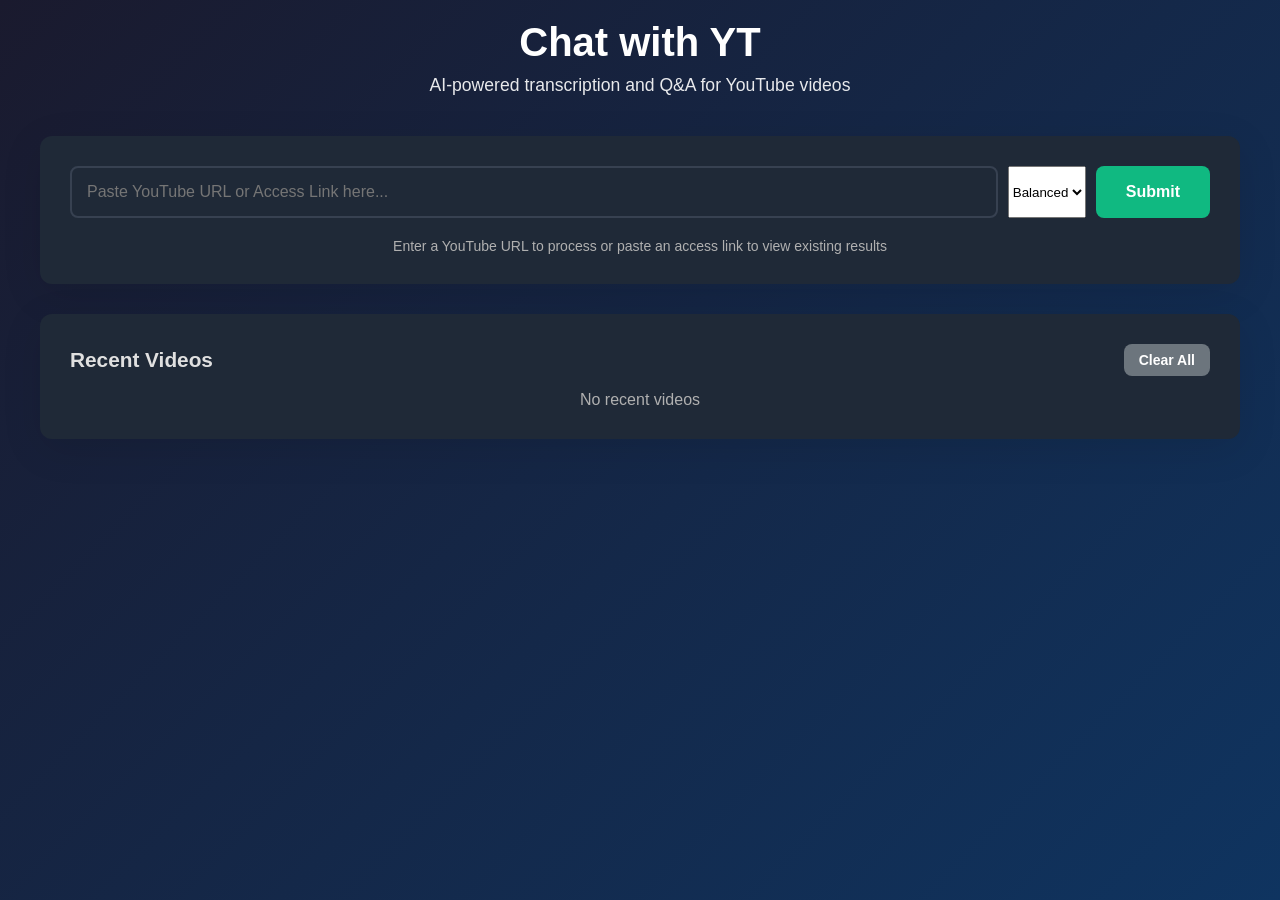
<file: frontend/index.html>
<!DOCTYPE html>
<html lang="en">
<head>
    <meta charset="UTF-8">
    <meta name="viewport" content="width=device-width, initial-scale=1.0">
    <title>Chat with YT</title>
    <link rel="stylesheet" href="style.css">
</head>
<body>
    <div class="container">
        <div class="header">
            <div class="header-content">
                <h1>Chat with YT</h1>
                <p>AI-powered transcription and Q&A for YouTube videos</p>
            </div>
        </div>

        <div class="card">
            <div class="input-group">
                <input 
                    type="text" 
                    id="youtubeUrl" 
                    placeholder="Paste YouTube URL or Access Link here..."
                    onkeypress="if(event.key==='Enter') handleSubmit()"
                >
                <select id="whisperModel" class="model-select">
                    <option value="tiny">Fast</option>
                    <option value="base" selected>Balanced</option>
                    <option value="medium">Best</option>
                </select>
                <button id="submitBtn" onclick="handleSubmit()">Submit</button>
            </div>
            <p style="text-align: center; font-size: 14px; color: var(--text-secondary); margin-top: 10px;">
                Enter a YouTube URL to process or paste an access link to view existing results
            </p>

            <div id="errorSection" class="hidden">
                <div class="error-box">
                    <span id="errorMessage"></span>
                    <button class="btn-small" onclick="retryProcessing()">Retry</button>
                </div>
            </div>

            <div id="statusSection" class="hidden">
                <div id="statusBox" class="status"></div>
                <div class="progress-bar">
                    <div id="progressFill" class="progress-fill"></div>
                </div>
            </div>

            <div id="resultsSection" class="hidden results">
                <div class="share-link">
                    <strong>Shareable Link:</strong> 
                    <span id="accessLink"></span>
                    <button class="btn-small" onclick="copyAccessLink()">Copy Link</button>
                </div>

                <h2 class="section-title">
                    <span>Summary</span>
                    <div class="action-buttons">
                        <button class="btn-small btn-secondary" onclick="copySummary()">Copy</button>
                        <button class="btn-small btn-secondary" onclick="downloadSummary()">Download</button>
                    </div>
                </h2>
                <div id="summaryBox" class="summary-box"></div>

                <h2 class="section-title">
                    <span>Full Transcript</span>
                    <div class="action-buttons">
                        <button class="btn-small btn-secondary" onclick="copyTranscript()">Copy</button>
                        <button class="btn-small btn-secondary" onclick="downloadTranscript()">Download</button>
                    </div>
                </h2>
                <div id="transcriptBox" class="transcript-box"></div>

                <div class="chat-section">
                    <h2 class="section-title">Ask Questions</h2>
                    <div id="chatMessages" class="chat-messages"></div>
                    <div class="chat-input-group">
                        <input 
                            type="text" 
                            id="questionInput" 
                            placeholder="Ask a question about the video..."
                            onkeypress="if(event.key==='Enter') askQuestion()"
                        >
                        <button onclick="askQuestion()">Ask</button>
                    </div>
                </div>
            </div>
        </div>

        <div class="card history-section">
            <h2 class="section-title">
                <span>Recent Videos</span>
                <button class="btn-small btn-secondary" onclick="clearHistory()">Clear All</button>
            </h2>
            <div id="historyList" class="history-list"></div>
        </div>
    </div>

    <script src="script.js"></script>
</body>
</html>
</file>
<file: frontend/style.css>
* {
    margin: 0;
    padding: 0;
    box-sizing: border-box;
}

:root {
    --primary: #10b981;
    --primary-dark: #059669;
    --bg-gradient-1: #1a1a2e;
    --bg-gradient-2: #0f3460;
    --text-primary: #e0e0e0;
    --text-secondary: #b0b0b0;
    --bg-card: #1f2937;
    --bg-secondary: #111827;
    --border: #374151;
}

body {
    font-family: -apple-system, BlinkMacSystemFont, 'Segoe UI', Roboto, Oxygen, Ubuntu, Cantarell, sans-serif;
    background: linear-gradient(135deg, var(--bg-gradient-1) 0%, var(--bg-gradient-2) 100%);
    min-height: 100vh;
    padding: 20px;
    color: var(--text-primary);
    transition: all 0.3s ease;
}

.container {
    max-width: 1200px;
    margin: 0 auto;
}

.header {
    text-align: center;
    color: white;
    margin-bottom: 40px;
}

.header-content {
    text-align: center;
}

.header h1 {
    font-size: 2.5rem;
    margin-bottom: 10px;
}

.header p {
    font-size: 1.1rem;
    opacity: 0.9;
}

.card {
    background: var(--bg-card);
    border-radius: 12px;
    padding: 30px;
    margin-bottom: 20px;
    box-shadow: 0 10px 40px rgba(0,0,0,0.1);
}

.input-group {
    display: flex;
    gap: 10px;
    margin-bottom: 20px;
}

input[type="text"] {
    flex: 1;
    padding: 15px;
    border: 2px solid var(--border);
    border-radius: 8px;
    font-size: 16px;
    transition: border-color 0.3s;
    background: var(--bg-card);
    color: var(--text-primary);
}

input[type="text"]:focus {
    outline: none;
    border-color: var(--primary);
}

button {
    padding: 15px 30px;
    background: var(--primary);
    color: white;
    border: none;
    border-radius: 8px;
    font-size: 16px;
    font-weight: 600;
    cursor: pointer;
    transition: background 0.3s;
}

button:hover {
    background: var(--primary-dark);
}

button:disabled {
    background: #ccc;
    cursor: not-allowed;
}

.btn-small {
    padding: 8px 15px;
    font-size: 14px;
}

.btn-secondary {
    background: #6c757d;
}

.btn-secondary:hover {
    background: #5a6268;
}

.status {
    padding: 15px;
    border-radius: 8px;
    margin-bottom: 20px;
    font-weight: 600;
    text-align: center;
}

.status.queued {
    background: #fff3cd;
    color: #856404;
}

.status.processing {
    background: #d1ecf1;
    color: #0c5460;
}

.status.done {
    background: #d4edda;
    color: #155724;
}

.status.failed {
    background: #f8d7da;
    color: #721c24;
}

.progress-bar {
    width: 100%;
    height: 8px;
    background: var(--border);
    border-radius: 4px;
    overflow: hidden;
    margin-top: 10px;
}

.progress-fill {
    height: 100%;
    background: var(--primary);
    width: 100%;
    animation: indeterminate 1.5s ease-in-out infinite;
}

@keyframes indeterminate {
    0% {
        transform: translateX(-100%);
    }
    50% {
        transform: translateX(0%);
    }
    100% {
        transform: translateX(100%);
    }
}

.hidden {
    display: none;
}

.results {
    margin-top: 20px;
}

.section-title {
    font-size: 1.3rem;
    margin-bottom: 15px;
    color: var(--text-primary);
    display: flex;
    align-items: center;
    justify-content: space-between;
}

.action-buttons {
    display: flex;
    gap: 10px;
}

.transcript-box, .summary-box {
    background: var(--bg-secondary);
    padding: 20px;
    border-radius: 8px;
    margin-bottom: 20px;
    max-height: 400px;
    overflow-y: auto;
    line-height: 1.6;
    white-space: pre-wrap;
    color: var(--text-primary);
}

.chat-section {
    margin-top: 30px;
}

.chat-messages {
    background: var(--bg-secondary);
    padding: 20px;
    border-radius: 8px;
    max-height: 400px;
    overflow-y: auto;
    margin-bottom: 15px;
}

.message {
    margin-bottom: 15px;
    padding: 12px;
    border-radius: 8px;
}

.message.user {
    background: #065f46;
    margin-left: 20%;
}

.message.assistant {
    background: var(--bg-card);
    margin-right: 20%;
    border: 1px solid var(--border);
}

.message strong {
    display: block;
    margin-bottom: 5px;
    color: var(--primary);
}

.chat-input-group {
    display: flex;
    gap: 10px;
}

.share-link {
    background: #064e3b;
    padding: 15px;
    border-radius: 8px;
    margin-top: 15px;
    font-size: 14px;
}

.share-link strong {
    color: #10b981;
}

.history-section {
    margin-top: 30px;
}

.history-list {
    display: flex;
    flex-direction: column;
    gap: 10px;
}

.history-item {
    background: var(--bg-secondary);
    padding: 15px;
    border-radius: 8px;
    display: flex;
    justify-content: space-between;
    align-items: center;
    cursor: pointer;
    transition: transform 0.2s;
}

.history-item:hover {
    transform: translateX(5px);
}

.history-item-info {
    flex: 1;
}

.history-item-title {
    font-weight: 600;
    margin-bottom: 5px;
    color: var(--text-primary);
}

.history-item-date {
    font-size: 12px;
    color: var(--text-secondary);
}

.error-box {
    background: #7f1d1d;
    color: #fecaca;
    padding: 15px;
    border-radius: 8px;
    margin-bottom: 20px;
    display: flex;
    justify-content: space-between;
    align-items: center;
}

.loader {
    display: inline-block;
    width: 20px;
    height: 20px;
    border: 3px solid rgba(255,255,255,0.3);
    border-radius: 50%;
    border-top-color: white;
    animation: spin 1s ease-in-out infinite;
}

@keyframes spin {
    to { transform: rotate(360deg); }
}

.timestamp {
    color: var(--primary);
    cursor: pointer;
    text-decoration: underline;
}

.timestamp:hover {
    opacity: 0.8;
}
</file>
